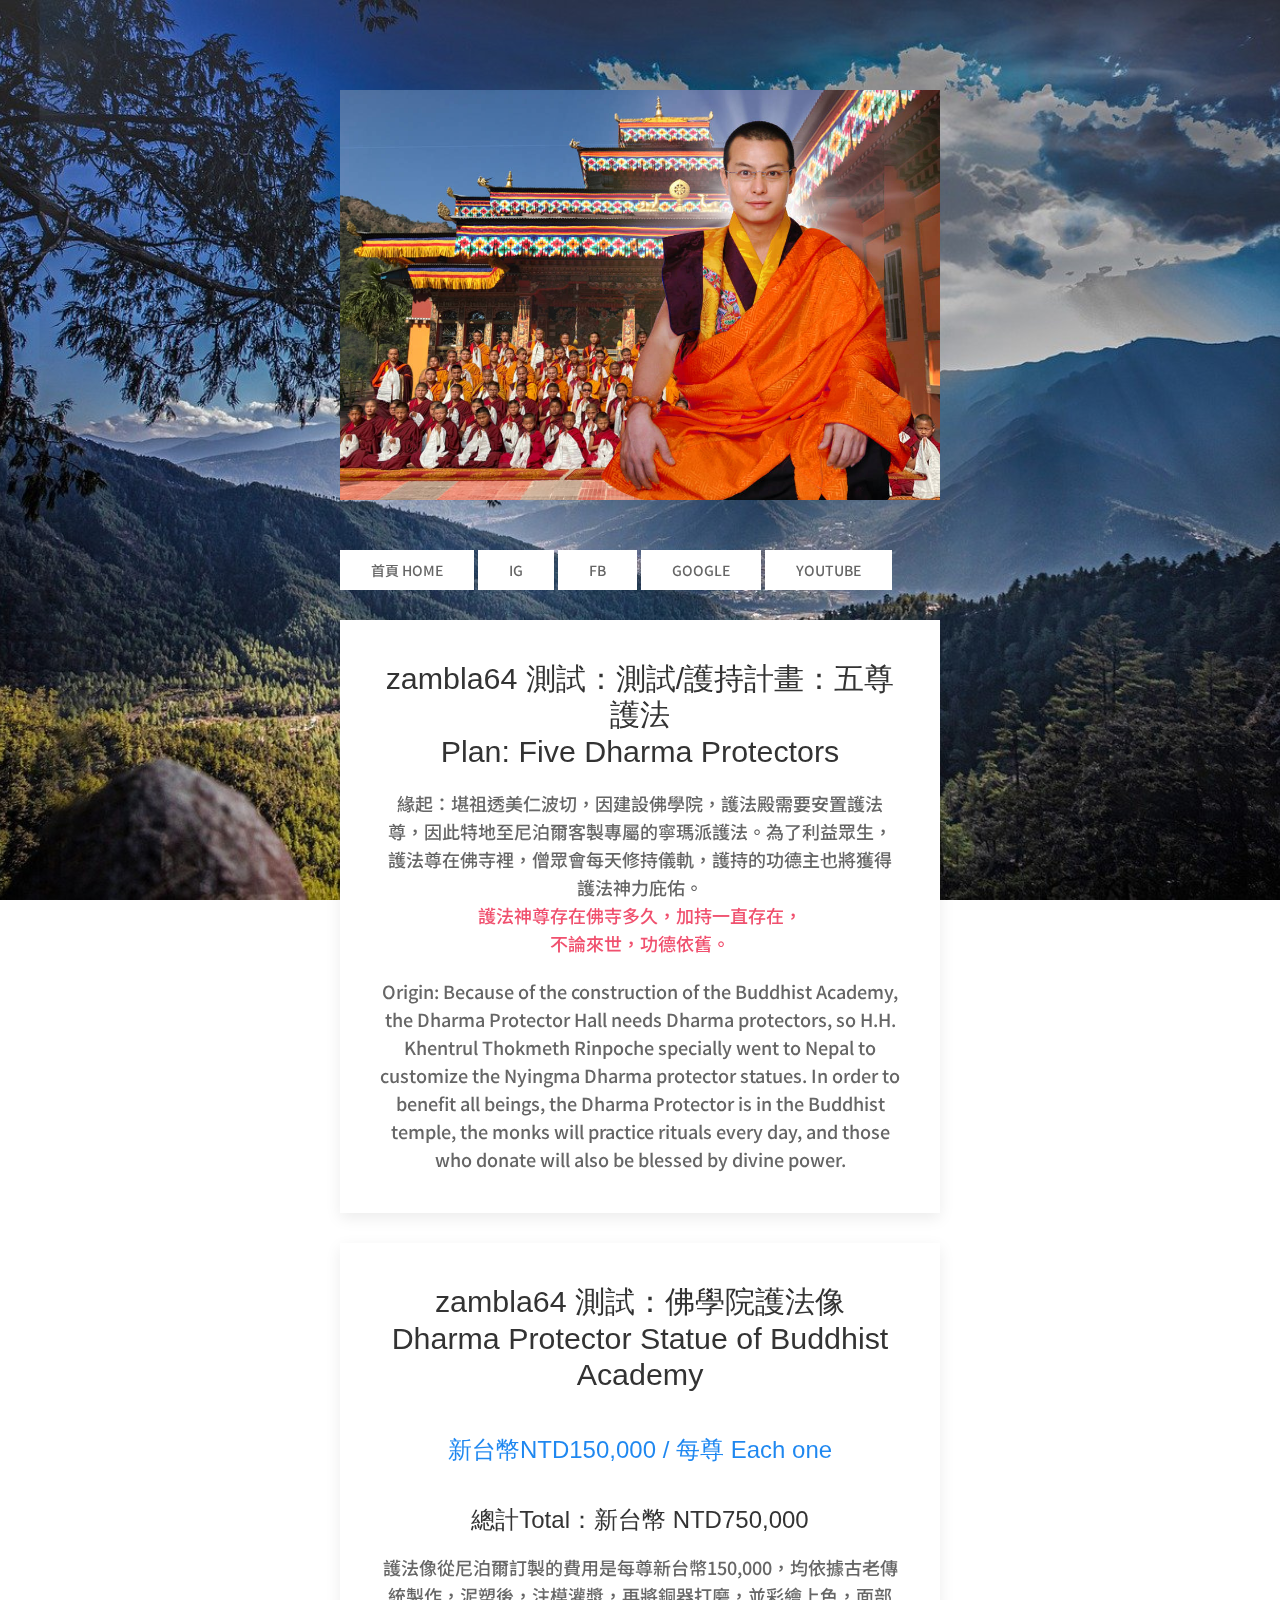
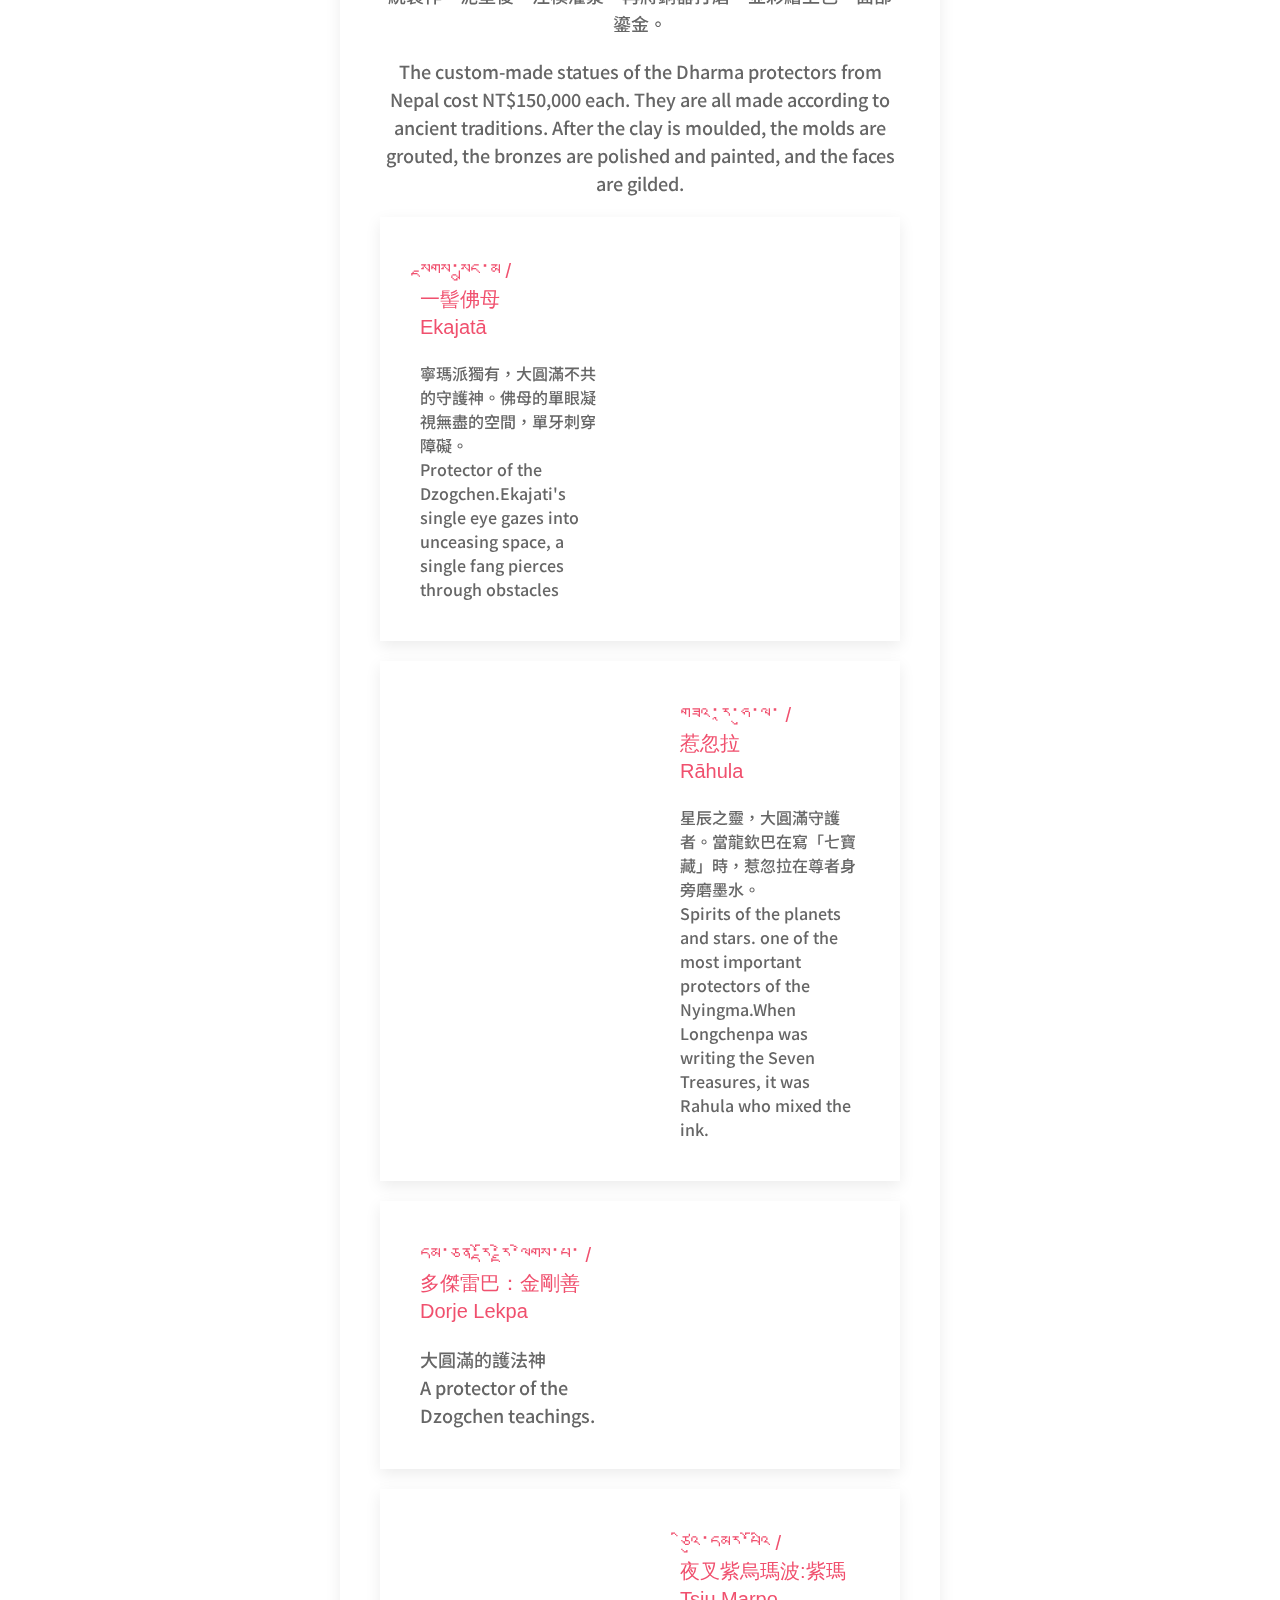
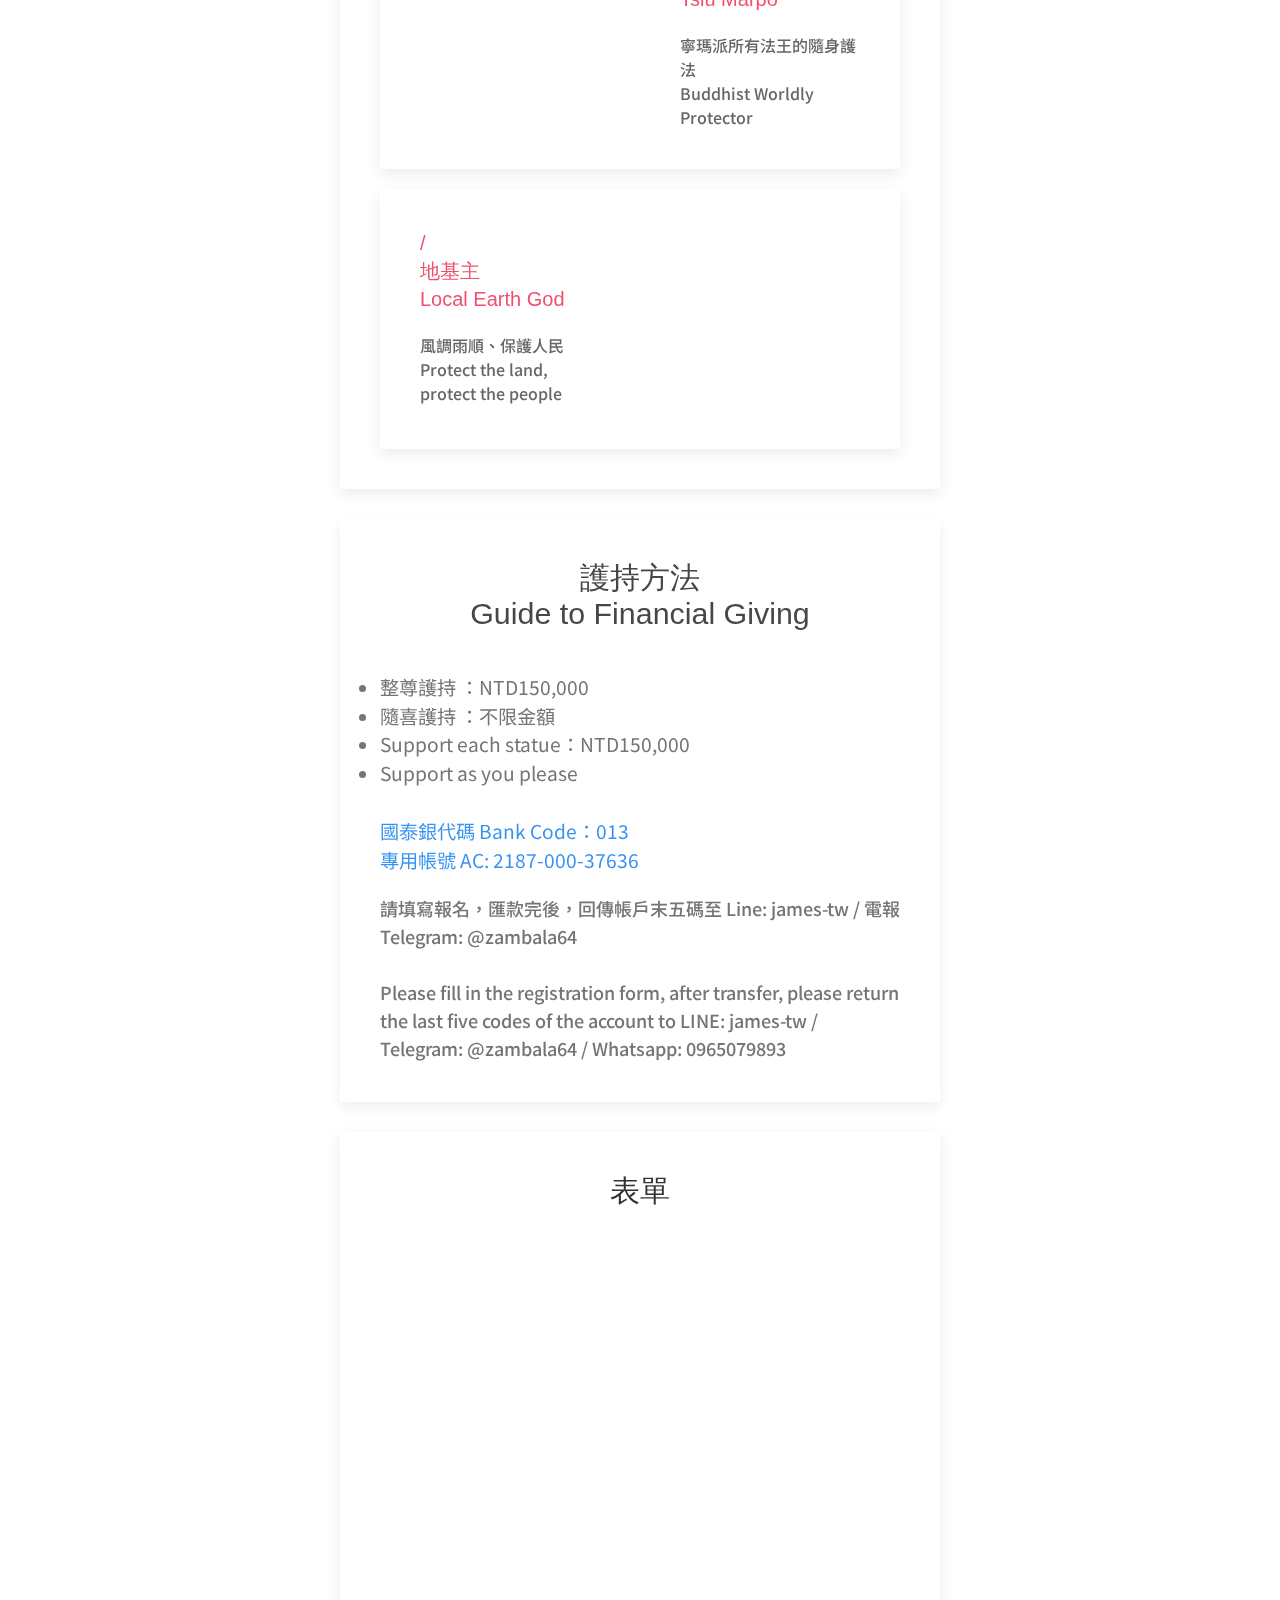
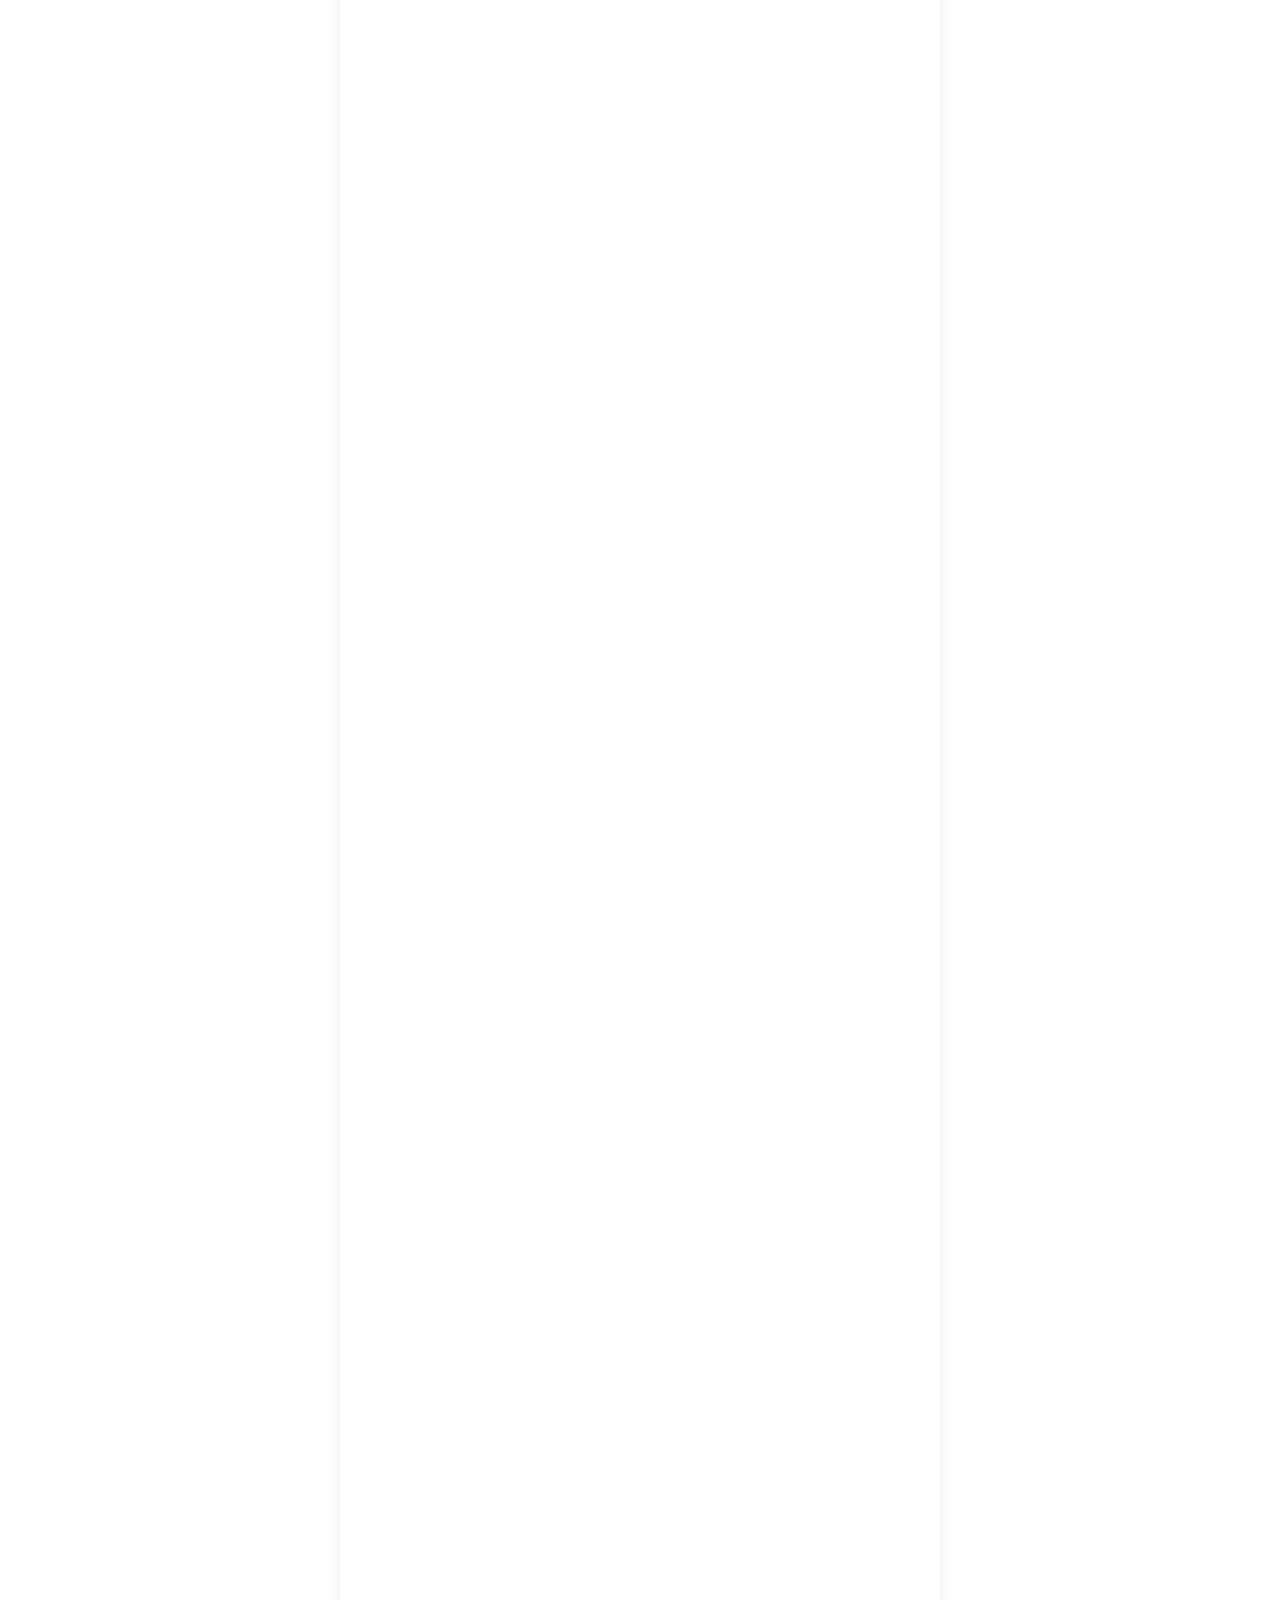
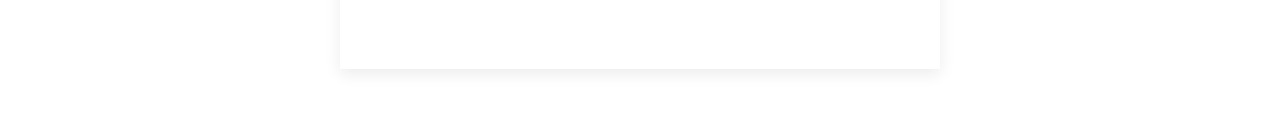
<file: index.html>
<!DOCTYPE html>
<html>
  <head>
    <!-- 網站標題 -->
    <title>zambla64 測試：舊譯實修林 BBS / 堪祖透美仁波切</title>

    <!-- 通用設定 -->
    <meta charset="UTF-8">
    <meta http-equiv="X-UA-Compatible" content="ie=edge">
    <meta name="viewport" content="width=device-width, initial-scale=1.0">
    
    <!-- 社群分享專用 -->
    <meta property="og:title" content="護持計畫：五尊護法 Plan: Five Dharma Protectors" />
    <meta property="og:description" content="護法神尊存在佛寺多久，加持一直存在，不論來世，功德依舊。 those who donate will also be blessed by divine power." />
    <meta property="og:image" content="images/5mahakalas-bbs-home.jpg" /> 
    <meta property="og:url" content="https://webdev.taipei" />
    <meta property="og:type" content="website" />
    
    <!-- 原本的設定勿動 -->
    <link rel="stylesheet" href="css/uikit.min.css" />

    <!-- 自己定義的樣式 -->
    <link rel="stylesheet" href="css/style.css">

  </head>
  <body>
    <div class="uk-section-default">
      <!-- 背景大圖 -->
      <div class="uk-section uk-light uk-background-blend-hue uk-background-fixed uk-background-cover " style="background-image: url(images/mountains-bhutan.jpg)">
          <div class="uk-container">
            <!-- 首頁大圖 -->
            <div class="uk-card uk-width-1-2@m uk-align-center uk-height-large uk-flex uk-flex-center uk-flex-middle ">
              <img src="images/5mahakalas-bbs-home.jpg" />
            </div>
            <!-- END 首頁大圖 -->
            <!-- 選單 -->
            <div class="uk-card uk-width-1-2@m uk-align-center uk-margin-remove-bottom">
              <p uk-margin>
                <a class="uk-button uk-button-primary" href="index.html">首頁 Home</a>
                <a class="uk-button uk-button-primary" href="ig.html">IG</a>
                <a class="uk-button uk-button-primary" href="fb.html">FB</a>
                <a class="uk-button uk-button-primary" href="google.html">Google</a>
                <a class="uk-button uk-button-primary" href="youtube.html">youtube</a>
              </p>
            </div>
            <!-- END 選單 -->

            <!-- 內容區塊01 -->
            <div class="uk-card uk-card-default uk-card-body uk-width-1-2@m uk-align-center ">
              <h2 class="uk-card-title uk-text-center">zambla64 測試：測試/護持計畫：五尊護法 <br />Plan: Five Dharma Protectors</h2>
              <p class="uk-text-center">緣起：堪祖透美仁波切，因建設佛學院，護法殿需要安置護法尊，因此特地至尼泊爾客製專屬的寧瑪派護法。為了利益眾生，護法尊在佛寺裡，僧眾會每天修持儀軌，護持的功德主也將獲得護法神力庇佑。<br /><span class="uk-text-danger">護法神尊存在佛寺多久，加持一直存在，<br />不論來世，功德依舊。</span></p>
              <p class="uk-text-center">Origin: Because of the construction of the Buddhist Academy, the Dharma Protector Hall needs Dharma protectors, so H.H. Khentrul Thokmeth Rinpoche specially went to Nepal to customize the Nyingma Dharma protector statues. In order to benefit all beings, the Dharma Protector is in the Buddhist temple, the monks will practice rituals every day, and those who donate will also be blessed by divine power.</p>
            </div>
            <!-- END 內容區塊01 -->

            <!-- 內容區塊02 -->
            <div class="uk-card uk-card-default uk-card-body uk-width-1-2@m uk-align-center uk-margin-remove-top">
              <h2 class="uk-card-title uk-text-center">zambla64 測試：佛學院護法像<br />Dharma Protector Statue of Buddhist Academy</h2>
              <h3 class="uk-text-center"><span class="uk-text-background uk-text-center">新台幣NTD150,000 / 每尊 Each one<br /></span></h3>
              <h3 class="uk-card-title uk-text-center">總計Total：新台幣 NTD750,000 </h3>
              <p class="uk-text-center">護法像從尼泊爾訂製的費用是每尊新台幣150,000，均依據古老傳統製作，泥塑後，注模灌漿，再將銅器打磨，並彩繪上色，面部鎏金。</p>
              <p class="uk-text-center ">The custom-made statues of the Dharma protectors from Nepal cost NT$150,000 each. They are all made according to ancient traditions. After the clay is moulded, the molds are grouted, the bronzes are polished and painted, and the faces are gilded.</p>
              
              <!-- 左右開弓 01 -->
              <div class="uk-card uk-card-default uk-grid-collapse uk-child-width-1-2@s uk-margin" uk-grid>
                <div class="uk-flex-last@s uk-card-media-right uk-cover-container uk-background-cover"  data-src="images/004.jpg" uk-img>
                    <canvas width="600" height="600"></canvas>
                </div>
                <div>
                    <div class="uk-card-body">
                      <h4 class="uk-text-danger">སྔགས་སྲུང་མ /<br /> 一髻佛母<br />Ekajatā</h4>
                      <p class="uk-text-default">寧瑪派獨有，大圓滿不共的守護神。佛母的單眼凝視無盡的空間，單牙刺穿障礙。<br />Protector of the Dzogchen.Ekajati's single eye gazes into unceasing space, a single fang pierces through obstacles</p>
                    </div>
                </div>
              </div>
              <!-- END 左右開弓 01 -->
              <!-- 左右開弓 02 -->
              <div class="uk-card uk-card-default uk-grid-collapse uk-child-width-1-2@s uk-margin" uk-grid>
                <div class="uk-card-media-left uk-cover-container uk-background-cover"  data-src="images/005.jpg" uk-img>
                    <canvas width="600" height="600"></canvas>
                </div>
                <div>
                    <div class="uk-card-body">
                      <h4 class="uk-text-danger">གཟའ་རཱ་ཧུ་ལ་ /<br /> 惹忽拉<br />Rāhula</h4>
                      <p class="uk-text-default">星辰之靈，大圓滿守護者。當龍欽巴在寫「七寶藏」時，惹忽拉在尊者身旁磨墨水。<br />Spirits of the planets and stars. one of the most important protectors of the Nyingma.When Longchenpa was writing the Seven Treasures, it was Rahula who mixed the ink. </p>
                    </div>
                </div>
              </div>
              <!-- END 左右開弓 02 -->
              <!-- 左右開弓 03 -->
              <div class="uk-card uk-card-default uk-grid-collapse uk-child-width-1-2@s uk-margin" uk-grid>
                <div class="uk-flex-last@s uk-card-media-right uk-cover-container uk-background-cover"  data-src="images/001.jpg" uk-img>
                    <canvas width="600" height="600"></canvas>
                </div>
                <div>
                    <div class="uk-card-body">
                        <h4 class="uk-text-danger">དམ་ཅན་རྡོ་རྗེ་ལེགས་པ་ /<br /> 多傑雷巴：金剛善<br />Dorje Lekpa</h4>
                        <p class="">大圓滿的護法神<br />A protector of the Dzogchen teachings.</p>
                    </div>
                </div>
              </div>
              <!-- END 左右開弓 03 -->
              <!-- 左右開弓 04 -->
              <div class="uk-card uk-card-default uk-grid-collapse uk-child-width-1-2@s uk-margin" uk-grid>
                <div class="uk-card-media-left  uk-cover-container uk-background-cover"  data-src="images/002.jpg" uk-img>
                    <canvas width="600" height="600"></canvas>
                </div>
                <div>
                    <div class="uk-card-body">
                      <h4 class="uk-text-danger">ཙིའུ་དམར་པོའི /<br /> 夜叉紫烏瑪波:紫瑪<br />Tsiu Marpo </h4>
                        <p class="uk-text-default">寧瑪派所有法王的隨身護法 <br />Buddhist Worldly Protector</p>
                    </div>
                </div>
              </div>
              <!-- END 左右開弓 04 -->
              <!-- 左右開弓 05 -->
              <div class="uk-card uk-card-default uk-grid-collapse uk-child-width-1-2@s uk-margin" uk-grid>
                <div class="uk-flex-last@s uk-card-media-right  uk-cover-container uk-background-cover"  data-src="images/003.jpg" uk-img>
                    <canvas width="600" height="600"></canvas>
                </div>
                <div>
                    <div class="uk-card-body">
                      <h4 class="uk-text-danger">/<br /> 地基主<br />Local Earth God</h4>
                        <p class="uk-text-default">風調雨順、保護人民<br />Protect the land, protect the people</p>
                    </div>
                </div>
              </div>
              <!-- END 左右開弓 05 -->

            </div>
            <!-- END 內容區塊02 -->

            <!-- 內容區塊03 -->
            <div class="uk-card uk-card-default uk-card-body uk-width-1-2@m uk-align-center transparent-w ">
              <h2 class="uk-card-title uk-text-center">護持方法<br />Guide to Financial Giving </h2>
              <hr />
              <li>整尊護持 ：NTD150,000</li>
              <li>隨喜護持 ：不限金額</li>
              <li>Support each statue：NTD150,000</li>
              <li>Support as you please</li>
              <br />
              <span class="uk-text-background ">國泰銀代碼 Bank Code：013  <br />專用帳號 AC: 2187-000-37636</span>
              <p>請填寫報名，匯款完後，回傳帳戶末五碼至 Line: james-tw / 電報 Telegram: @zambala64<br /><br />
                Please fill in the registration form, after transfer, please return the last five codes of the account to LINE: james-tw / Telegram: @zambala64 / Whatsapp: 0965079893</p>
            </div>
            <!-- END 內容區塊03 -->

            <!-- Line 聊天圖示 -->
            <script src="https://apps.elfsight.com/p/platform.js" defer></script>
            <div class="elfsight-app-383bfa8d-751a-45f5-aa6e-b93a921b7d76"></div>
            <!-- END Line 聊天圖示 -->

            <!-- Google 表單 -->
            <div class="uk-card uk-card-default uk-card-body uk-width-1-2@m uk-text-center uk-align-center ">
              <h2 class="uk-card-title uk-text-center">表單</h2>
              <iframe src="https://docs.google.com/forms/d/e/1FAIpQLSe7Ufy__XL5Uk9Hu6UTcOdyRjgcvRitCO3dNNvfOK7Jzl33Ig/viewform?embedded=true" width="100%" height="2000" frameborder="0" marginheight="0" marginwidth="0">載入中…</iframe>
            </div>
            <!-- END Google 表單 -->

          </div>
      </div>
      <!-- END 背景大圖 -->
    </div>

    <!-- 如下為 JavaScript 不需要變動 -->
    <script src="js/app.js"></script>
    <script src="js/uikit.min.js"></script>
    <script src="js/uikit-icons.min.js"></script>
  
  </body>
</html>
</file>
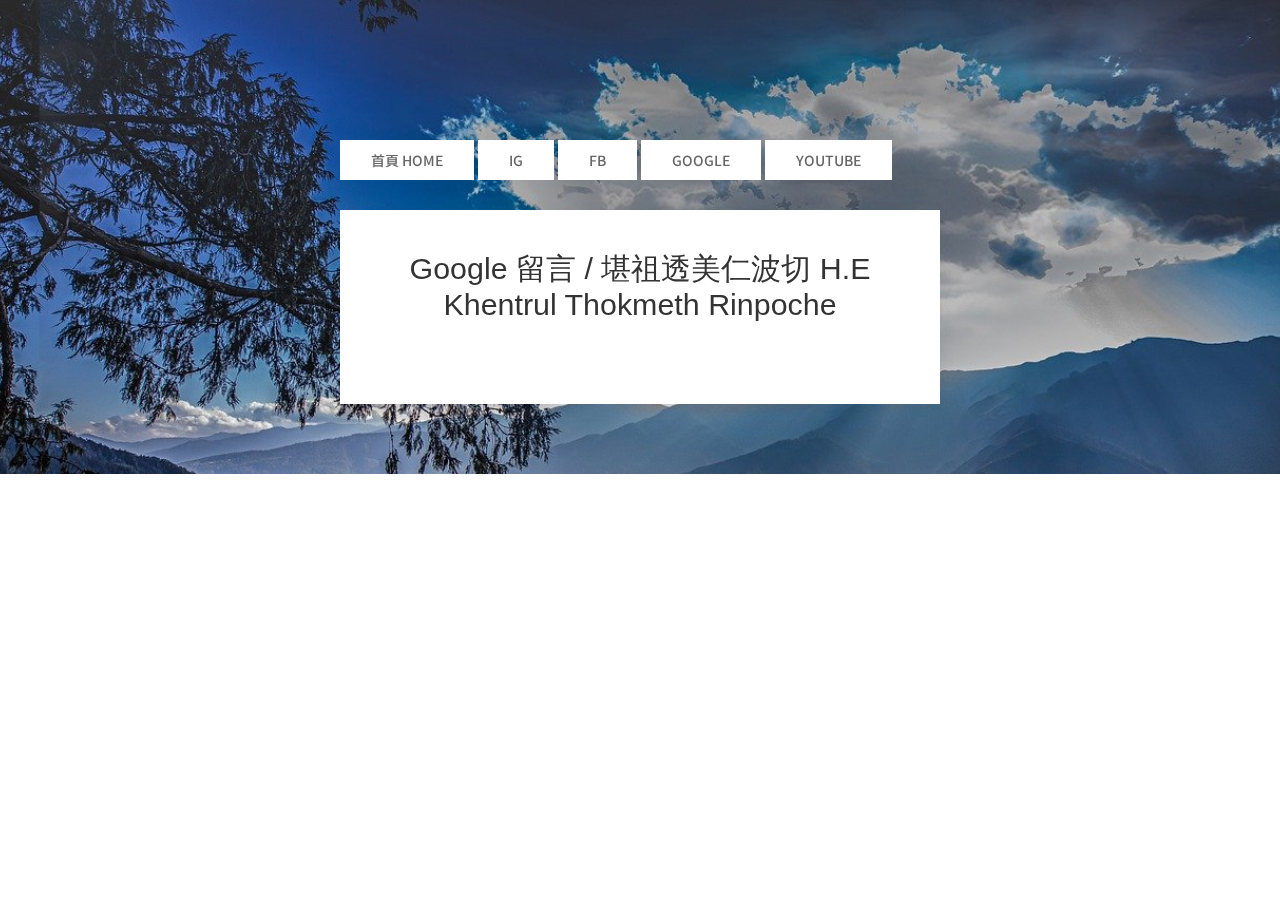
<file: google.html>
<!DOCTYPE html>
<html>
  <head>
    <!-- 網站標題 -->
    <title>舊譯實修林 BBS / 堪祖透美仁波切</title>

    <!-- 通用設定 -->
    <meta charset="UTF-8">
    <meta http-equiv="X-UA-Compatible" content="ie=edge">
    <meta name="viewport" content="width=device-width, initial-scale=1.0">
    
    <!-- 社群分享專用 -->
    <meta property="og:title" content="護持計畫：五尊護法 Plan: Five Dharma Protectors" />
    <meta property="og:description" content="護法神尊存在佛寺多久，加持一直存在，不論來世，功德依舊。 those who donate will also be blessed by divine power." />
    <meta property="og:image" content="images/5mahakalas-bbs-home.jpg" /> 
    <meta property="og:url" content="https://webdev.taipei" />
    <meta property="og:type" content="website" />
    
    <!-- 原本的設定勿動 -->
    <link rel="stylesheet" href="css/uikit.min.css" />

    <!-- 自己定義的樣式 -->
    <link rel="stylesheet" href="css/style.css">

  </head>
  <body>
    <div class="uk-section-default">
      <!-- 背景大圖 -->
      <div class="uk-section uk-light uk-background-blend-multiply uk-background-fixed uk-background-cover " style="background-image: url(images/mountains-bhutan.jpg)">
          <div class="uk-container">

            <!-- 選單 -->
            <div class="uk-card  uk-width-1-2@m uk-align-center uk-margin-large-top uk-margin-remove-bottom">
              <p uk-margin>
                <a class="uk-button uk-button-primary" href="index.html">首頁 Home</a>
                <a class="uk-button uk-button-primary" href="ig.html">IG</a>
                <a class="uk-button uk-button-primary" href="fb.html">FB</a>
                <a class="uk-button uk-button-primary" href="google.html">Google</a>
                <a class="uk-button uk-button-primary" href="youtube.html">youtube</a>
              </p>
            </div>
            <!-- END 選單 -->
            
            <!-- Google 留言評論 區塊 -->
            <div class="uk-card uk-card-default uk-card-body uk-width-1-2@m uk-align-center uk-margin-remove-bottom">
              <h2 class="uk-card-title uk-text-center">Google 留言 / 堪祖透美仁波切 H.E Khentrul Thokmeth Rinpoche</h2>
              <hr />
              <!-- apps.elfsight.com 串接 Google 留言  -->
              <script src="https://apps.elfsight.com/p/platform.js" defer></script>
              <div class="elfsight-app-2d49a662-1cab-44af-82b4-452d97d6812e"></div>
              <!-- END apps.elfsight.com 串接 Google 留言  -->
            </div>
            <!-- END Google 留言評論 區塊 -->
  
          </div>
      </div>
      <!-- END 背景大圖 -->
    </div>
    <!-- 如下為 JavaScript 不需要變動 -->
    <script src="js/app.js"></script>
    <script src="js/uikit.min.js"></script>
    <script src="js/uikit-icons.min.js"></script>
  </body>
</html>
</file>
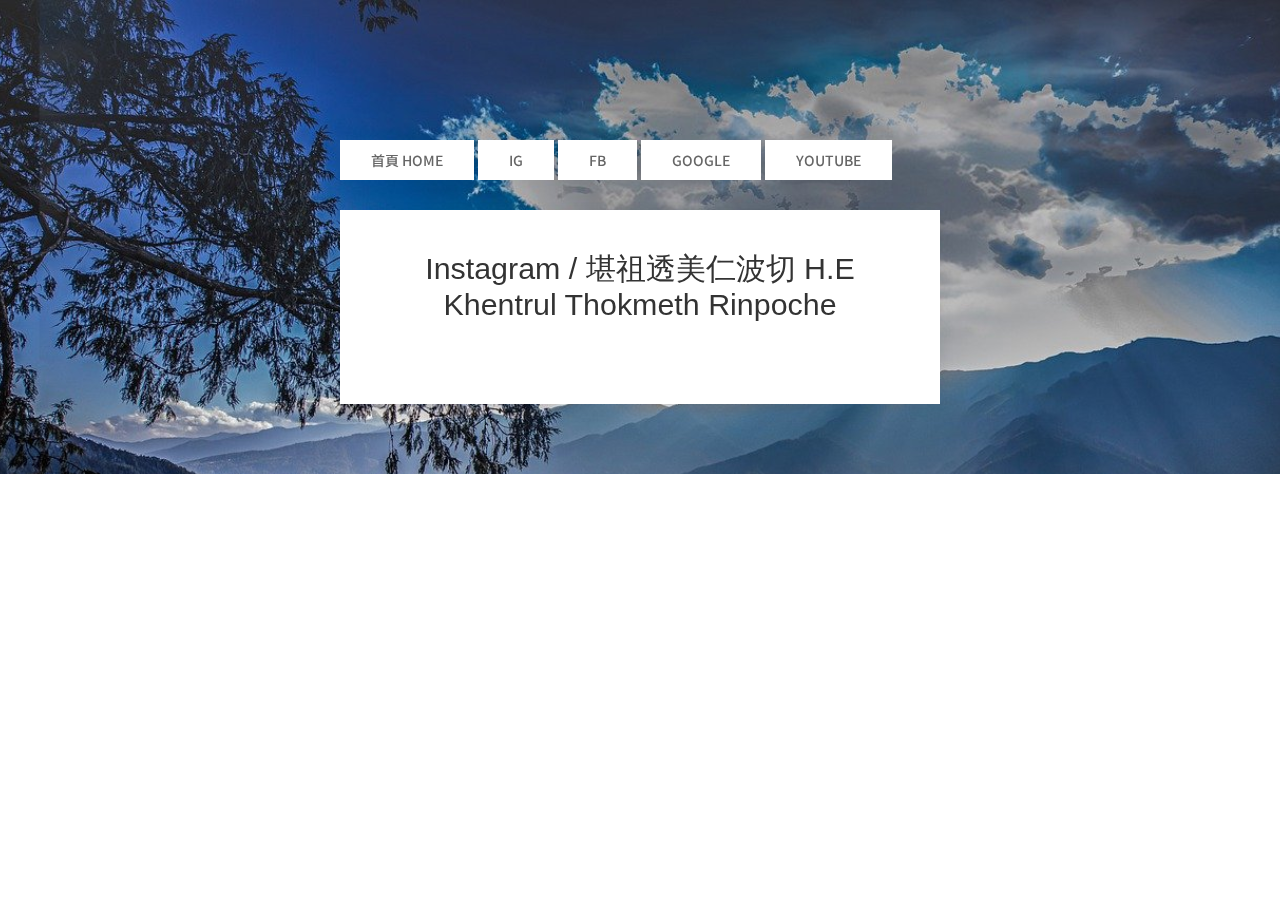
<file: ig.html>
<!DOCTYPE html>
<html>
  <head>
    <!-- 網站標題 -->
    <title>舊譯實修林 BBS / 堪祖透美仁波切</title>

    <!-- 通用設定 -->
    <meta charset="UTF-8">
    <meta http-equiv="X-UA-Compatible" content="ie=edge">
    <meta name="viewport" content="width=device-width, initial-scale=1.0">
    
    <!-- 社群分享專用 -->
    <meta property="og:title" content="護持計畫：五尊護法 Plan: Five Dharma Protectors" />
    <meta property="og:description" content="護法神尊存在佛寺多久，加持一直存在，不論來世，功德依舊。 those who donate will also be blessed by divine power." />
    <meta property="og:image" content="images/5mahakalas-bbs-home.jpg" /> 
    <meta property="og:url" content="https://webdev.taipei" />
    <meta property="og:type" content="website" />
    
    <!-- 原本的設定勿動 -->
    <link rel="stylesheet" href="css/uikit.min.css" />

    <!-- 自己定義的樣式 -->
    <link rel="stylesheet" href="css/style.css">

  </head>
  <body>
    <div class="uk-section-default">
      <!-- 背景大圖 -->
      <div class="uk-section uk-light uk-background-blend-multiply uk-background-fixed uk-background-cover " style="background-image: url(images/mountains-bhutan.jpg)">
          <div class="uk-container">

            <!-- 選單 -->
            <div class="uk-card  uk-width-1-2@m uk-align-center uk-margin-large-top uk-margin-remove-bottom">
              <p uk-margin>
                <a class="uk-button uk-button-primary" href="index.html">首頁 Home</a>
                <a class="uk-button uk-button-primary" href="ig.html">IG</a>
                <a class="uk-button uk-button-primary" href="fb.html">FB</a>
                <a class="uk-button uk-button-primary" href="google.html">Google</a>
                <a class="uk-button uk-button-primary" href="youtube.html">youtube</a>
              </p>
            </div>
            <!-- END 選單 -->

            <!-- IG 區塊 -->
            <div class="uk-card uk-card-default uk-card-body uk-width-1-2@m uk-align-center uk-margin-remove-bottom">
              <h2 class="uk-card-title uk-text-center">Instagram / 堪祖透美仁波切 H.E Khentrul Thokmeth Rinpoche</h2>
              <hr />
              <!-- apps.elfsight.com 串接 IG  -->
              <script src="https://apps.elfsight.com/p/platform.js" defer></script>
              <div class="elfsight-app-76e6d71c-c3e7-4fc2-9e8f-0fce1aab6abd"></div>
              <!-- END apps.elfsight.com 串接 IG  -->
            </div>
            <!-- END IG 區塊 -->

          </div>
      </div>
      <!-- END 背景大圖 -->
    </div>
    <!-- 如下為 JavaScript 不需要變動 -->
    <script src="js/app.js"></script>
    <script src="js/uikit.min.js"></script>
    <script src="js/uikit-icons.min.js"></script>
  </body>
</html>
</file>
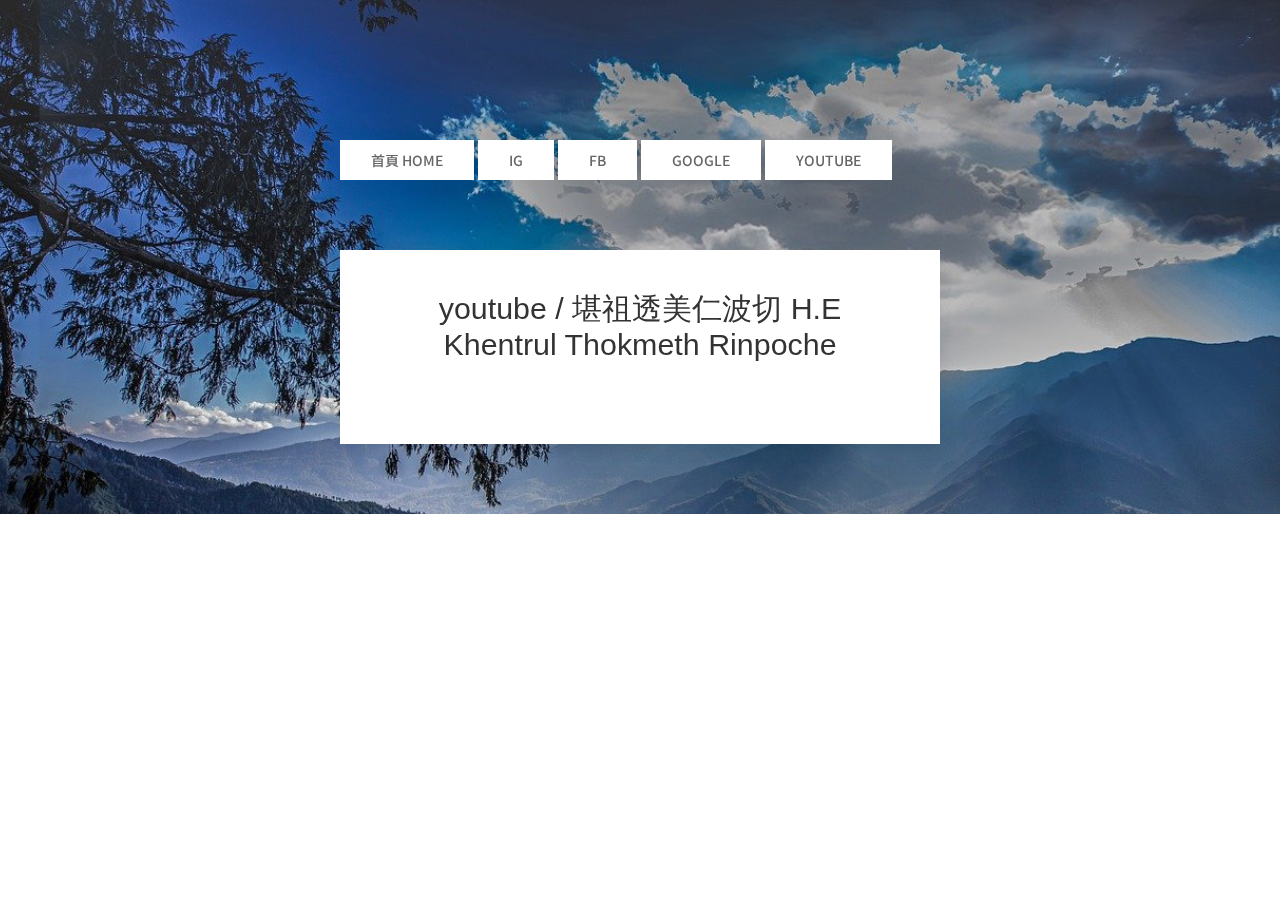
<file: youtube.html>
<!DOCTYPE html>
<html>
  <head>
    <!-- 網站標題 -->
    <title>舊譯實修林 BBS / 堪祖透美仁波切</title>

    <!-- 通用設定 -->
    <meta charset="UTF-8">
    <meta http-equiv="X-UA-Compatible" content="ie=edge">
    <meta name="viewport" content="width=device-width, initial-scale=1.0">
    
    <!-- 社群分享專用 -->
    <meta property="og:title" content="護持計畫：五尊護法 Plan: Five Dharma Protectors" />
    <meta property="og:description" content="護法神尊存在佛寺多久，加持一直存在，不論來世，功德依舊。 those who donate will also be blessed by divine power." />
    <meta property="og:image" content="images/5mahakalas-bbs-home.jpg" /> 
    <meta property="og:url" content="https://webdev.taipei" />
    <meta property="og:type" content="website" />
    
    <!-- 原本的設定勿動 -->
    <link rel="stylesheet" href="css/uikit.min.css" />

    <!-- 自己定義的樣式 -->
    <link rel="stylesheet" href="css/style.css">

  </head>
  <body>
    <div class="uk-section-default">
      <!-- 背景大圖 -->
      <div class="uk-section uk-light uk-background-blend-multiply uk-background-fixed uk-background-cover " style="background-image: url(images/mountains-bhutan.jpg)">
          <div class="uk-container">

            <!-- 選單 -->
            <div class="uk-card  uk-width-1-2@m uk-align-center uk-margin-large-top uk-margin-remove-bottom">
              <p uk-margin>
                <a class="uk-button uk-button-primary" href="index.html">首頁 Home</a>
                <a class="uk-button uk-button-primary" href="ig.html">IG</a>
                <a class="uk-button uk-button-primary" href="fb.html">FB</a>
                <a class="uk-button uk-button-primary" href="google.html">Google</a>
                <a class="uk-button uk-button-primary" href="youtube.html">youtube</a>
              </p>
            </div>
            <!-- END 選單 -->

            <!-- Youtube 區塊 -->
            <div class="uk-card uk-card-default uk-card-body uk-width-1-2@m uk-align-center uk-margin-large-top uk-margin-remove-bottom">
              <h2 class="uk-card-title uk-text-center">youtube / 堪祖透美仁波切 H.E Khentrul Thokmeth Rinpoche</h2>
              <hr />
              <!-- apps.elfsight.com 串接 youtube  -->
              <script src="https://apps.elfsight.com/p/platform.js" defer></script>
              <div class="elfsight-app-5f5170cf-f288-465b-a6d5-6457fe11cc24"></div>
              <!-- END apps.elfsight.com 串接 youtube  -->
            </div>
            <!-- END Youtube 區塊 -->

          </div>
      </div>
      <!-- END 背景大圖 -->
    </div>
    <!-- 如下為 JavaScript 不需要變動 -->
    <script src="js/app.js"></script>
    <script src="js/uikit.min.js"></script>
    <script src="js/uikit-icons.min.js"></script>
  </body>
</html>
</file>
<file: css/style.css>
@import url("https://fonts.googleapis.com/css?family=Noto+Sans+TC");
* {
  margin: 0;
  padding: 0;
  box-sizing: border-box;
}

html{overflow-x:hidden;} 
body {
  font-family:"Noto Sans TC";
  font-size: 1.2rem;
}
p{

}
.transparent-w{
  opacity: 0.9;
}
.uk-card-title {
  font-size: 3.5rem;
  font-weight:600;
  line-height: 1.4;
}
h2.uk-card-title {
  font-size: 1.9rem;
  font-weight:500;
  line-height: 1.2;
}
h3.uk-card-title {
  font-size: 1.5rem;
  font-weight:500;
  line-height: 1.1;
}
p{
  font-size: 18px;
  font-weight:500;
  line-height:28px;
}

li.tumblr_post {
  display: flow-root;
  padding: 30px 30px;

}

li.tumblr_post {
  background-color: #fff;
  color: #666;
  box-shadow: 0 5px 15px rgba(0, 0, 0, 0.08);
  margin-bottom: 50px;
}
</file>
